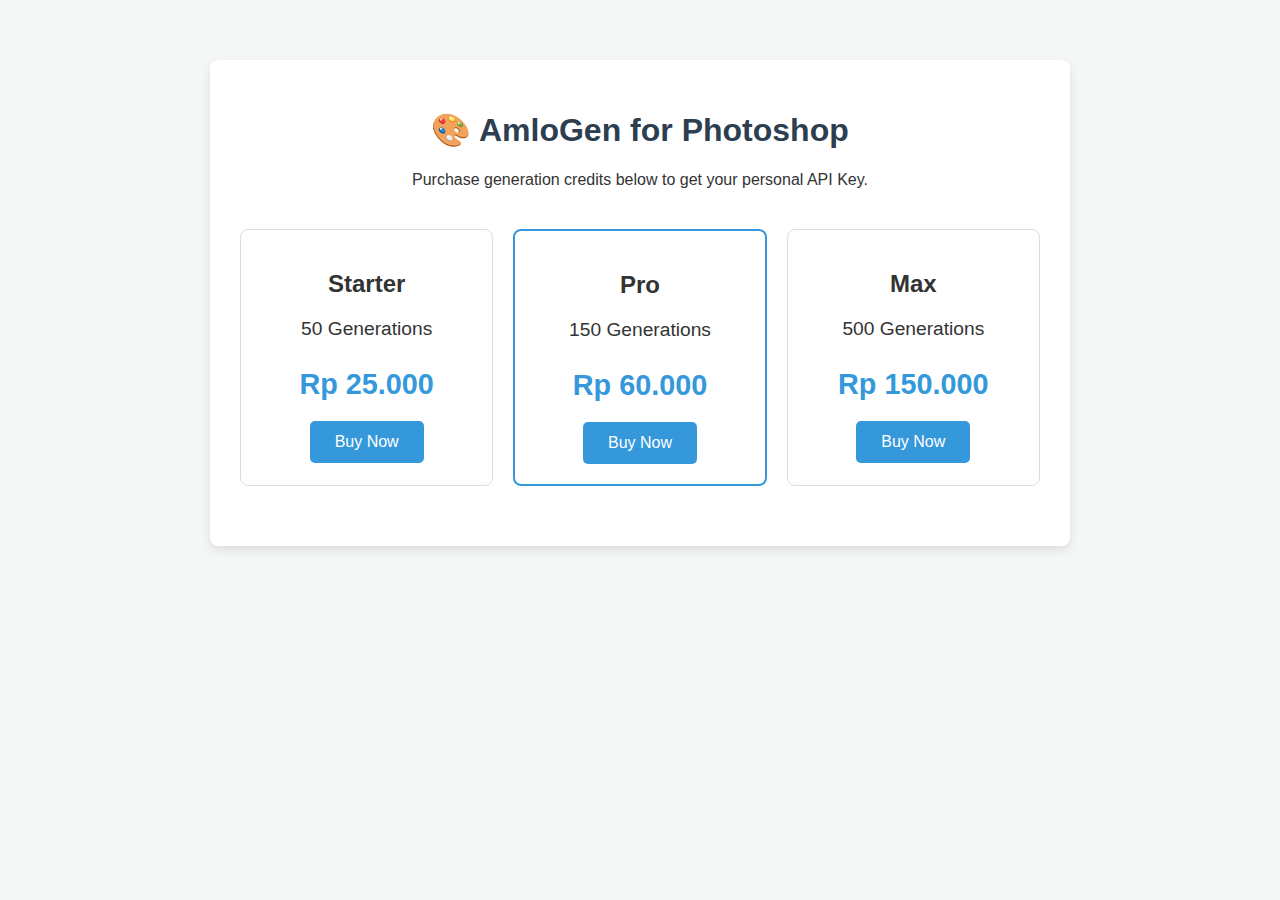
<file: index.html>
<!DOCTYPE html>
<html lang="en">
<head>
    <meta charset="UTF-8">
    <meta name="viewport" content="width=device-width, initial-scale=1.0">
    <title>AmloGen - Get Your API Key</title>
    <link rel="stylesheet" href="style.css">
</head>
<body>
    <div class="container">
        <header>
            <h1>🎨 AmloGen for Photoshop</h1>
            <p>Purchase generation credits below to get your personal API Key.</p>
        </header>

        <div class="pricing-grid">
            <div class="plan">
                <h2>Starter</h2>
                <p class="credits">50 Generations</p>
                <p class="price">Rp 25.000</p>
                <button class="buy-btn" data-product-id="50">Buy Now</button>
            </div>
            <div class="plan popular">
                <h2>Pro</h2>
                <p class="credits">150 Generations</p>
                <p class="price">Rp 60.000</p>
                <button class="buy-btn" data-product-id="150">Buy Now</button>
            </div>
            <div class="plan">
                <h2>Max</h2>
                <p class="credits">500 Generations</p>
                <p class="price">Rp 150.000</p>
                <button class="buy-btn" data-product-id="500">Buy Now</button>
            </div>
        </div>
        
        <div class="form-container" style="display: none;">
            <h3>Enter your details to proceed</h3>
            <input type="email" id="email" placeholder="Enter your email to receive the key" required>
            <input type="text" id="name" placeholder="Your Name (Optional)">
            <button id="proceed-btn">Proceed to Payment</button>
        </div>

        <p id="message"></p>
    </div>

    <script>
        const amloApiBaseUrl = 'https://amlogen-api-amlolife.vercel.app'; // Your Vercel API URL
        const buyButtons = document.querySelectorAll('.buy-btn');
        const formContainer = document.querySelector('.form-container');
        const proceedBtn = document.getElementById('proceed-btn');
        const messageEl = document.getElementById('message');
        let selectedProductId = null;

        buyButtons.forEach(button => {
            button.addEventListener('click', () => {
                selectedProductId = button.dataset.productId;
                formContainer.style.display = 'block';
                document.getElementById('email').focus();
            });
        });

        proceedBtn.addEventListener('click', async () => {
            const email = document.getElementById('email').value;
            const name = document.getElementById('name').value;

            if (!email || !email.includes('@')) {
                messageEl.textContent = 'Please enter a valid email address.';
                return;
            }

            proceedBtn.disabled = true;
            messageEl.textContent = 'Creating payment link, please wait...';

            try {
                const response = await fetch(`${amloApiBaseUrl}/api/create-payment`, {
                    method: 'POST',
                    headers: { 'Content-Type': 'application/json' },
                    body: JSON.stringify({
                        productId: selectedProductId,
                        email: email,
                        name: name
                    })
                });

                const data = await response.json();

                if (response.ok) {
                    window.location.href = data.paymentUrl;
                } else {
                    throw new Error(data.message || 'Failed to create payment link.');
                }
            } catch (error) {
                messageEl.textContent = `Error: ${error.message}`;
                proceedBtn.disabled = false;
            }
        });
    </script>
</body>
</html>
</file>
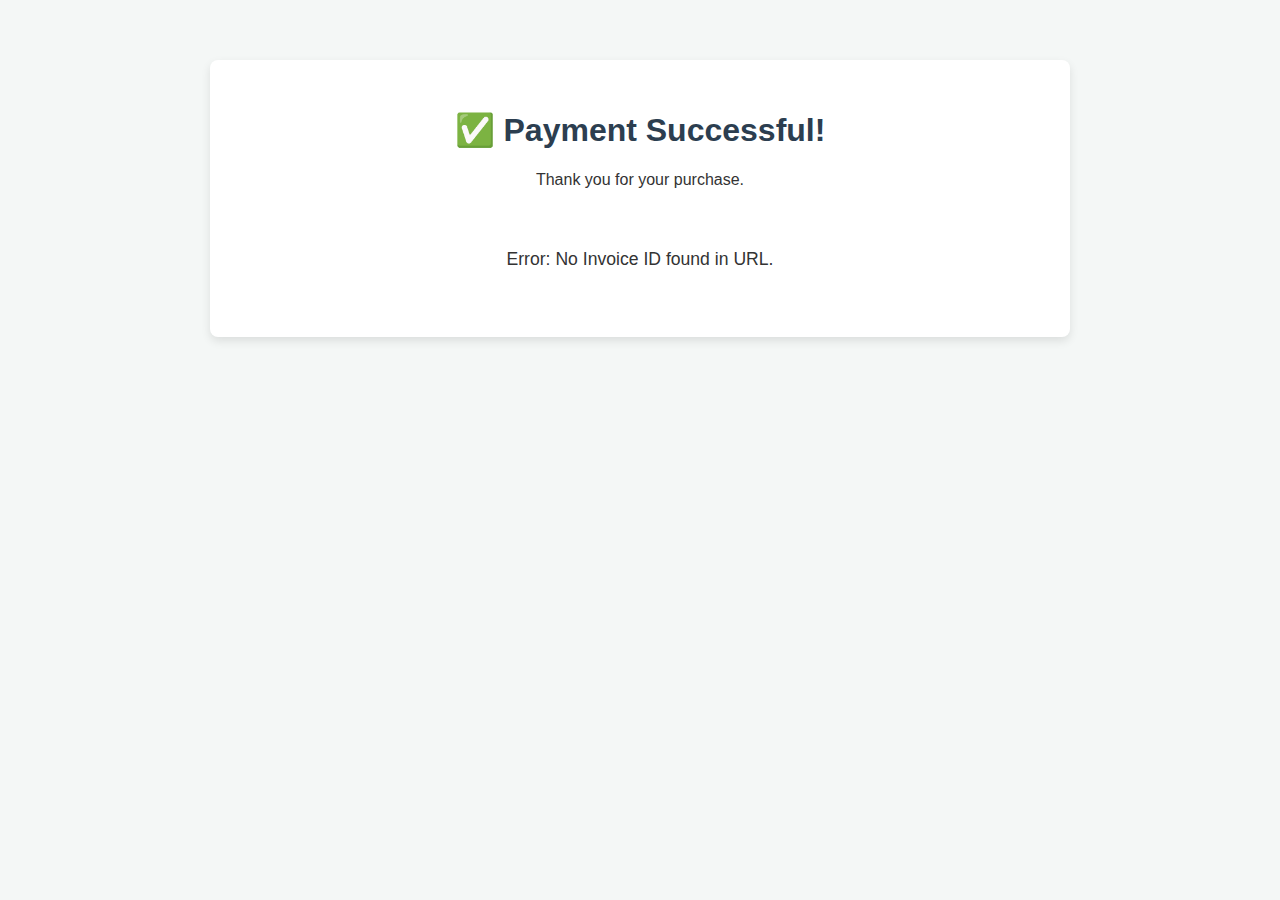
<file: success.html>
<!DOCTYPE html>
<html lang="en">
<head>
    <meta charset="UTF-8">
    <meta name="viewport" content="width=device-width, initial-scale=1.0">
    <title>Payment Successful - AmloGen</title>
    <link rel="stylesheet" href="style.css">
</head>
<body>
    <div class="container">
        <header>
            <h1>✅ Payment Successful!</h1>
            <p>Thank you for your purchase.</p>
        </header>

        <div id="loading-state">
            <p class="loading-text">Finalizing your API Key, please wait...</p>
        </div>

        <div id="success-state" style="display: none;">
            <div class="warning-box">
                <h2>IMPORTANT: Save Your API Key!</h2>
                <p>This is the **only time** you will see your key. Copy it and store it in a safe place, like a password manager. If you lose it, it cannot be recovered.</p>
            </div>
            <div class="key-container">
                <code id="api-key-display"></code>
                <button id="copy-btn">Copy Key</button>
            </div>
            <p id="copy-message"></p>
        </div>

        <div id="error-state" style="display: none;">
            <p class="error-text">There was an issue retrieving your key. Please refresh this page. If the problem persists, please contact support with your Invoice ID.</p>
        </div>
    </div>

    <script>
        const amloApiBaseUrl = 'amlogen-api.vercel.app'; // Your Vercel API URL

        const loadingState = document.getElementById('loading-state');
        const successState = document.getElementById('success-state');
        const errorState = document.getElementById('error-state');
        const apiKeyDisplay = document.getElementById('api-key-display');
        const copyBtn = document.getElementById('copy-btn');
        const copyMessage = document.getElementById('copy-message');

        // Function to get query parameter from URL
        function getQueryParam(param) {
            const urlParams = new URLSearchParams(window.location.search);
            return urlParams.get(param);
        }

        // Main logic to fetch the token
        async function fetchToken() {
            // Mayar.id redirects with `invoice_id` in the URL
            const invoiceId = getQueryParam('invoice_id') || getQueryParam('id'); 

            if (!invoiceId) {
                loadingState.style.display = 'none';
                errorState.style.display = 'block';
                errorState.querySelector('p').textContent = 'Error: No Invoice ID found in URL.';
                return;
            }

            try {
                const response = await fetch(`${amloApiBaseUrl}/api/get-token?invoiceId=${invoiceId}`);
                const data = await response.json();

                if (response.ok) {
                    apiKeyDisplay.textContent = data.token;
                    loadingState.style.display = 'none';
                    successState.style.display = 'block';
                } else {
                    throw new Error(data.message || 'Failed to fetch token.');
                }
            } catch (error) {
                console.error(error);
                loadingState.style.display = 'none';
                errorState.style.display = 'block';
                errorState.querySelector('p').textContent = `Error: ${error.message}`;
            }
        }
        
        // Copy to clipboard functionality
        copyBtn.addEventListener('click', () => {
            navigator.clipboard.writeText(apiKeyDisplay.textContent).then(() => {
                copyMessage.textContent = 'Copied to clipboard!';
                setTimeout(() => { copyMessage.textContent = ''; }, 2000);
            }).catch(err => {
                copyMessage.textContent = 'Failed to copy.';
            });
        });

        // Run the fetch function when the page loads
        window.onload = fetchToken;
    </script>
    <style>
        /* Add some specific styles for this page */
        .loading-text, .error-text { text-align: center; font-size: 1.1em; padding: 20px; }
        .warning-box { background-color: #fff3cd; border: 1px solid #ffeeba; color: #856404; padding: 15px; border-radius: 8px; margin-bottom: 20px; }
        .key-container { display: flex; align-items: center; gap: 10px; background: #f0f0f0; padding: 10px; border-radius: 5px; }
        #api-key-display { font-family: monospace; font-size: 1.1em; word-break: break-all; flex-grow: 1; }
        #copy-btn { background-color: #3498db; color: white; border: none; padding: 10px 15px; border-radius: 5px; cursor: pointer; }
        #copy-message { text-align: center; margin-top: 10px; color: #2ecc71; height: 1em; }
    </style>
</body>
</html>
</file>
<file: style.css>
/* Add some basic styling */
body { font-family: sans-serif; background-color: #f4f7f6; color: #333; margin: 0; padding: 20px; }
.container { max-width: 800px; margin: 40px auto; background: #fff; padding: 30px; border-radius: 8px; box-shadow: 0 4px 10px rgba(0,0,0,0.1); }
header { text-align: center; margin-bottom: 40px; }
h1 { color: #2c3e50; }
.pricing-grid { display: grid; grid-template-columns: repeat(auto-fit, minmax(220px, 1fr)); gap: 20px; margin-bottom: 30px;}
.plan { border: 1px solid #ddd; border-radius: 8px; padding: 20px; text-align: center; transition: all 0.3s ease; }
.plan:hover { transform: translateY(-5px); box-shadow: 0 6px 15px rgba(0,0,0,0.1); }
.plan.popular { border-color: #3498db; border-width: 2px; }
.credits { font-size: 1.2em; margin: 10px 0; }
.price { font-size: 1.8em; font-weight: bold; color: #3498db; margin-bottom: 20px; }
.buy-btn { background-color: #3498db; color: white; border: none; padding: 12px 25px; border-radius: 5px; font-size: 1em; cursor: pointer; transition: background-color 0.3s; }
.buy-btn:hover { background-color: #2980b9; }
.form-container { margin-top: 20px; border-top: 1px solid #eee; padding-top: 20px; }
input { display: block; width: 100%; padding: 10px; margin-bottom: 10px; border: 1px solid #ccc; border-radius: 4px; box-sizing: border-box; }
#proceed-btn { width: 100%; background-color: #2ecc71; color: white; }
#proceed-btn:hover { background-color: #27ae60; }
#message { text-align: center; margin-top: 15px; color: #e74c3c; }
code { background: #eee; padding: 3px 6px; border-radius: 4px; }
</file>
